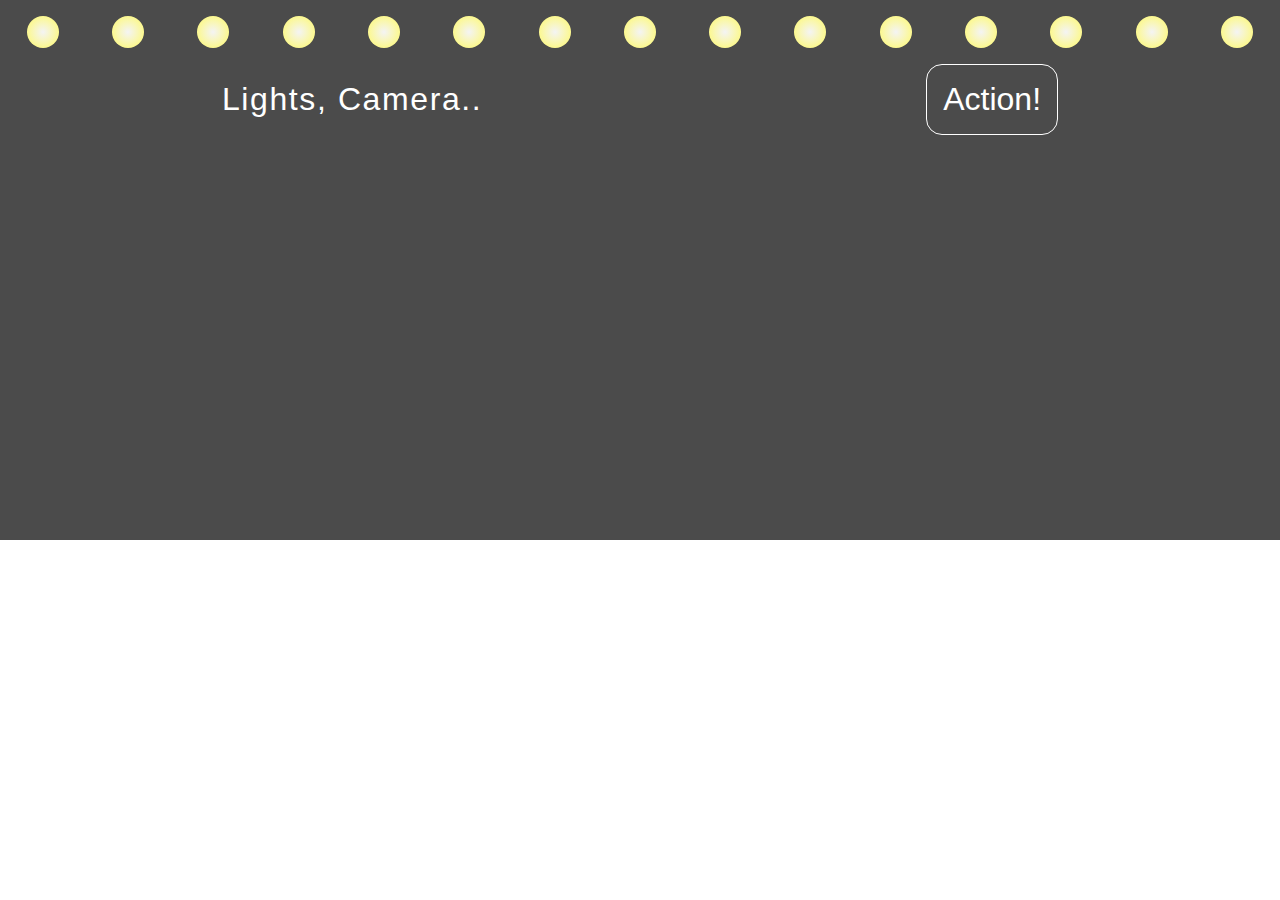
<file: lights/index.html>
<!DOCTYPE html>
<html lang="en">
<head>
  <meta charset="UTF-8">
  <meta name="viewport" content="width=device-width, initial-scale=1.0">
  <meta http-equiv="X-UA-Compatible" content="ie=edge">
  <link rel="stylesheet" href="style.css">
  <title>Lights</title>
</head>
<body>
  <div class="box">
		<div class="lightBox">
			<ul class="lightRow">
				<li><div class="circle lightO"></div></li>
				<li><div class="circle light1"></div></li>
				<li><div class="circle light2"></div></li>
				<li><div class="circle lightO"></div></li>
				<li><div class="circle light1"></div></li>
				<li><div class="circle light2"></div></li>
				<li><div class="circle lightO"></div></li>
				<li><div class="circle light1"></div></li>
				<li><div class="circle light2"></div></li>
				<li><div class="circle lightO"></div></li>
				<li><div class="circle light1"></div></li>
				<li><div class="circle light2"></div></li>
				<li><div class="circle lightO"></div></li>
				<li><div class="circle light1"></div></li>
				<li><div class="circle light2"></div></li>
			

			

				<!-- <li><div class="circle"></div></li>
				<li><div class="circle"></div></li>
				<li><div class="circle"></div></li>
				<li><div class="circle"></div></li>
				<li><div class="circle"></div></li>
				<li><div class="circle"></div></li>
				<li><div class="circle"></div></li>
				<li><div class="circle"></div></li>
				<li><div class="circle"></div></li>
				<li><div class="circle"></div></li>
				<li><div class="circle"></div></li>
				<li><div class="circle"></div></li>
				<li><div class="circle"></div></li>
				<li><div class="circle"></div></li>
				<li><div class="circle"></div></li>
				<li><div class="circle"></div></li>
				<li><div class="circle"></div></li>
				<li><div class="circle"></div></li>
				<li><div class="circle"></div></li>
			</ul> -->
		</div>
		<div class="header">
			<h1>Lights, Camera..</h1>
			<span class="lightButton">Action!</span>
		</div>
  </div>
    

	<script type="text/javascript" src="script.js"></script>
</body>
</html>
</file>
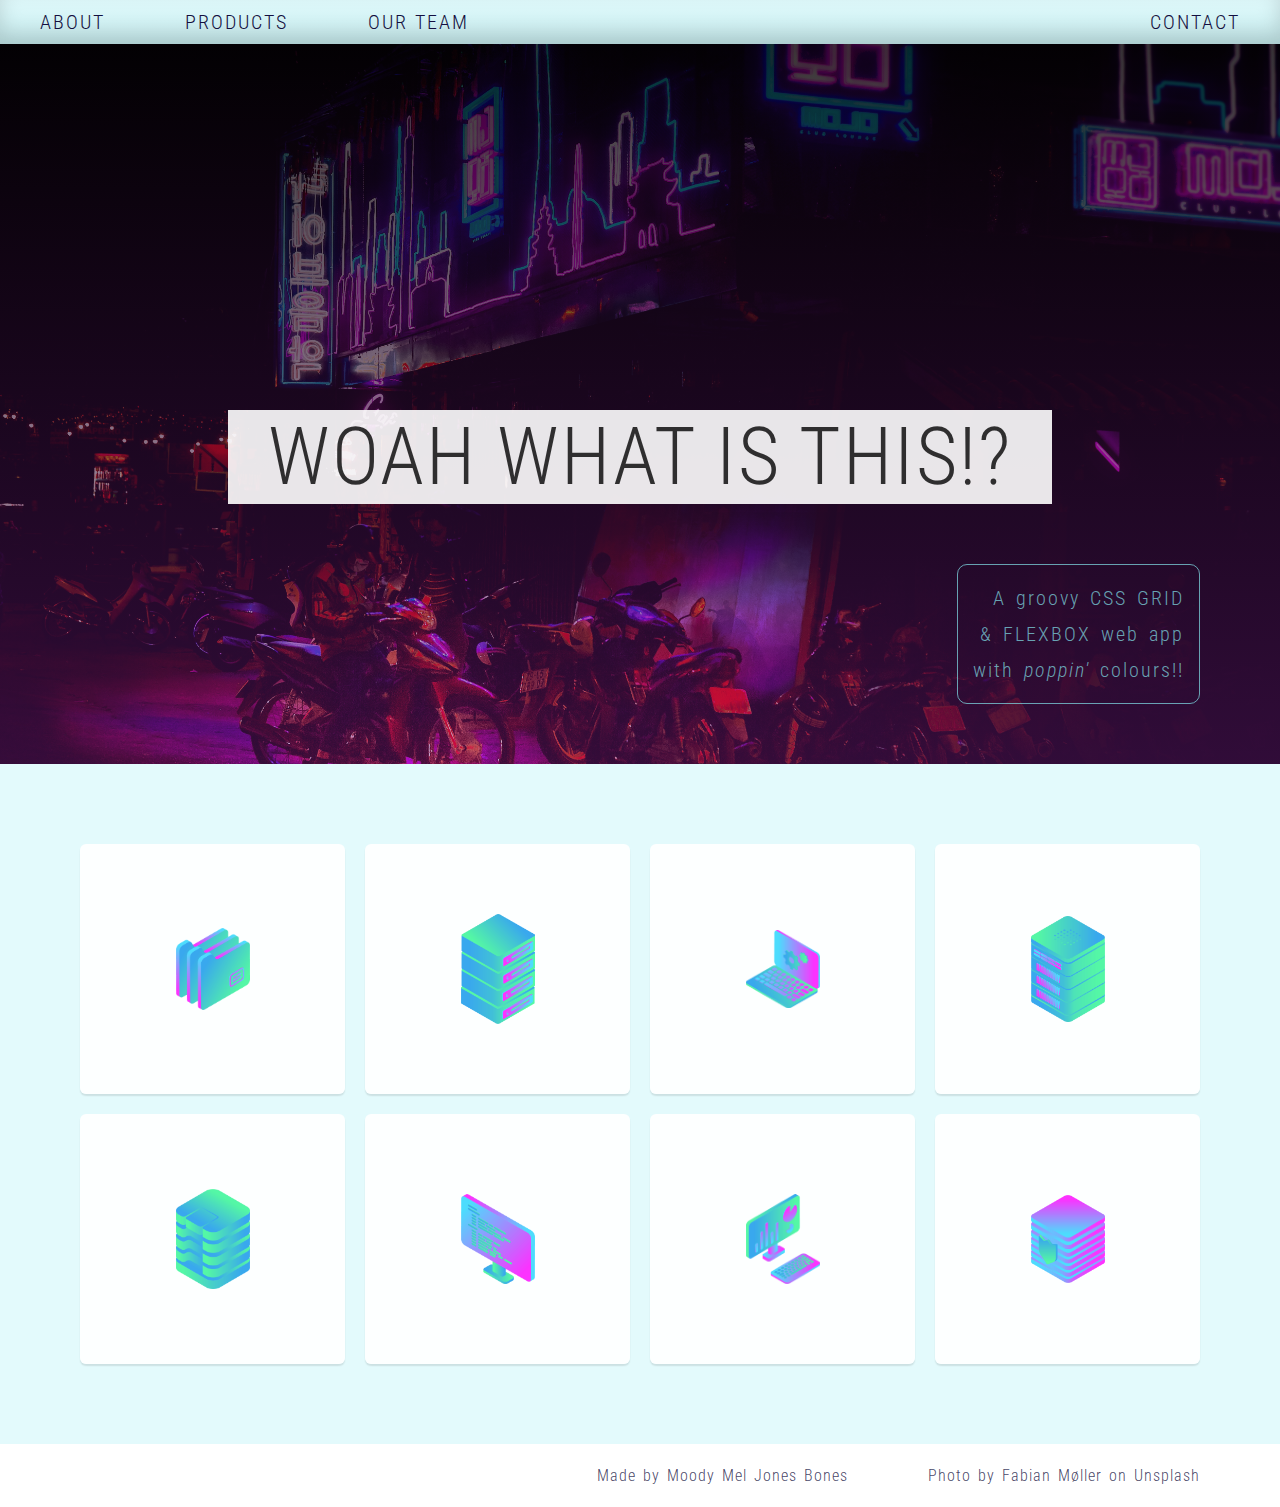
<file: woah css grid flex/index.html>
<!DOCTYPE html>
<html>
<head>
  <meta charset="utf-8">
  <meta http-equiv="X-UA-Compatible" content="IE=edge">  
  <meta name="viewport" content="width=device-width, initial-scale=1">
  <link rel="stylesheet" type="text/css" href="./style.css">
  <link rel="stylesheet" type="text/css" href="./queries.css">
  <link href="https://fonts.googleapis.com/css?family=Montserrat:300,400,600|Roboto+Condensed:300,400,700" rel="stylesheet">
  <title>Woah Web App</title>
</head>
  <body>
  <div class="container">
    <div class="zone yellow main-nav">
      <div><a href="#">About</a></div>
      <div><a href="#">Products</a></div>
      <div><a href="#">Our Team</a></div>
      <div><a href="#">Contact</a></div>
    </div>
    <div class="zone red header">
        <h1>Woah what is this!?</h1>
        <p class="subhead">A groovy CSS GRID <br>& FLEXBOX web app <br> with <em>poppin'</em> colours!!</p>
    </div>
    <div class="zone content">
      <div class="cell"><img src="files_2.png" alt="Files"></div>
      <div class="cell"><img src="server_2_2.png" alt="Server"></div>
      <div class="cell"><img src="monitor_settings_2.png" alt="Monitor Settings"></div>
      <div class="cell"><img src="server_3.png" alt="Server"></div>
      <div class="cell"><img src="data_storage_2_2.png" alt="Data Storage"></div>
      <div class="cell"><img src="monitor_coding_2.png" alt="Monitor Coding"></div>
      <div class="cell"><img src="desktop_analytics_2.png" alt="Desktop Analytics"></div>
      <div class="cell"><img src="server_safe_2.png" alt="Server Safe"></div>
    </div>
    <div class="zone footer">
      <p class="page-author">Made by Moody Mel Jones Bones</p>
      <p class="photo-author">Photo by Fabian M&oslash;ller on Unsplash</p>
    </div>
  </div>
</body>
</html>
</file>
<file: lights/style.css>
/* 
https://flatuicolors.com/palette/es
background swan white #f7f1e3
yellow - sliced butternut #ffda79
light orange - Alameda Ochre #cc8e35
dar orange - Chilean Fire #cd6133
flurorescent red #ff5252
blue - summer sky #34ace0

*/




*{
	margin: 0;
	padding: 0;
	font-family: 'Segoe UI', Tahoma, Geneva, Verdana, sans-serif;
}

body {
	/* --toggle: 0; */
	--playState: 'paused';
}

.box {
	background: #4b4b4b;
	height: 60vh;
}

.lightRow {
	display: flex;
	flex-flow: row nowrap;
	justify-content: space-around;
}

li {
	list-style: none;
	padding: 1rem;
	margin: auto;
}

.circle {
	height: 2rem;
	width: 2rem;
	/* background-image: radial-gradient(#ff5252 0%, #ff793f 100%, #ffda79 95%); */
	background: radial-gradient(ellipse at center, rgb(244, 244, 244) 0%, #fffa65);
	border-radius: 50%;
}

.lightO {
	animation-name: stretch;
	/* animation-duration: calc(var(--toggle) * .5s); */
	animation-duration: .5s;
  animation-timing-function: ease-out; 
  animation-delay: 0s;
  animation-direction: alternate;
  animation-iteration-count: infinite;
  animation-fill-mode: none;
  animation-play-state: var(--playState); 
}

.light1{
	animation: 
	stretch
	/* calc(var(--toggle) * .5s) */
	.5s
	ease-out
	.25s
	alternate
	infinite
	none
	var(--playState);
}

.light2 {
	animation: 
	stretch
	/* calc(var(--toggle) * .5s) */
	.5s
	ease-out
	.5s
	alternate
	infinite
	none
	var(--playState);
}


@keyframes stretch {
  0% {
    box-shadow: transparent;
  }
  100% {
    box-shadow: inset 0 0 5px 5px #fffa65, 0 0 10px 2px #fff;;
  }
}

.header {
	display: flex;
	flex-flow: row nowrap;
	justify-content: center;
	align-items: center;
	color: #fff;
}

h1 {
	margin: auto;
	font-weight: 400;
	letter-spacing: .1rem;
}
.lightButton {
	margin: auto;
	padding: 1rem;
	font-size: 2rem;
	border-radius: 1rem;
	background: transparent;
	color: #fff;
	border: .1rem #fff solid;
	cursor: pointer;
	-webkit-transition-duration: 0.4s; /* Safari */
  transition-duration: 0.4s;
}

.lightButton:hover {
	background: rgba(255, 250, 101, 0.20);
}
</file>
<file: woah css grid flex/style.css>
html, body {
    background-color: #ffffff;
    margin: auto 0;
    font-size: 20px;
    color: #dff9fb;
    /* font-family: 'Lucida Sans', 'Lucida Sans Regular', 'Lucida Grande', 'Lucida Sans Unicode', Geneva, Verdana, sans-serif */
    font-family: 'Roboto Condensed', sans-serif;
}

.container {
    height: 100%;
    display: grid;
    grid-template-columns: 1fr 1fr 1fr 1fr;
    grid-template-rows: auto 80vh auto 7vh;
}

.main-nav {
    grid-column: span 4;
    display: flex;
}

.main-nav > div {
    padding: .5rem 2rem;
}

.main-nav a:link,
.main-nav a:visited {
    color: #130f40;
    font-weight: 300;
    text-decoration: none;
    text-transform: uppercase;
    font-size: 1em;
    letter-spacing: 2px;
    padding-bottom: .5em;
}

.main-nav a:hover,
.main-nav a:active {
    font-weight: 400;
}


.main-nav :last-child {
    margin-left: auto;
}

.header {
    grid-column: span 4;
    display: flex;
    flex-direction: column;
    justify-content: flex-end;
    align-items: center;
    padding: 0 4rem;
}

.header h1 {
    font-size: 4rem;
    font-weight: 300;
    letter-spacing: 2px;
    margin: 0;
    padding: 0;
    text-transform: uppercase;
    /* color: rgba(199, 236, 238,.8); */
    color: rgba(0, 0, 0, .8);
    background: rgba(255, 255, 255, 0.9);
    padding: 0 .5em;
}


.subhead {
    font-size: 1em;
    font-weight: 300;
    letter-spacing: 2px;
    word-spacing: 3px;
    align-self: flex-end;
    text-align: right;
    line-height: 1.8rem;
    margin: 3rem 0;
    color: rgba(126, 213, 223, 0.75);
    border: 1px solid rgba(126, 214, 223,.75); 
    border-radius: .5em;
    padding: .75em;
}

.content {
    padding: 4rem;
    grid-column: span 4;
    display: grid;
    grid-gap: 1rem;
    grid-template-columns: repeat(auto-fill, minmax(250px, 1fr));
    grid-auto-rows: 250px;
    background: #dff9fbdc;

}
.content .cell {
    /* background-color: rgba(126, 213, 223, 0.5); */
    /* background-color: #130f40; */
    background: rgba(255, 255, 255, 0.9);
    border-radius:6px;
}

.cell {
    padding: 2rem;
    display: flex;
    justify-content: center;
    align-items: center;
    box-shadow: 0 2px 1.5px 0 rgba(0,0,0, 0.1);

}
.content img {
    width: 40%;
    opacity: 0.8;
    transition: width 0.5s, opacity 0.5s;
}

.content img:hover {
    width: 50%;
    opacity: 1;
}

.footer {
    grid-column: span 4;
    display: flex;
    justify-content: flex-end;    
    align-items: center;
    background: rgba(255, 255, 255, 0.9);
}

.footer > p {
    color: rgba(19, 15, 64, 0.8);
    font-size: .8em;
    padding-right: 4rem;
    letter-spacing: 1px;
    word-spacing: 2px;
    /* color: rgba(223, 249, 251, 0.8); */
    font-weight: 300;
}


.zone {
    /* color:#FFF;
    font-size:2em; */
    /* border-radius:4px; */
    /* border:1px solid #bbb; */
    transition: all 0.3s linear;
}

.zone:hover {
    -webkit-box-shadow:rgba(0,0,0,0.8) 0px 5px 15px, inset rgba(0,0,0,0.15) 0px -10px 20px;
    -moz-box-shadow:rgba(0,0,0,0.8) 0px 5px 15px, inset rgba(0,0,0,0.15) 0px -10px 20px;
    -o-box-shadow:rgba(0,0,0,0.8) 0px 5px 15px, inset rgba(0,0,0,0.15) 0px -10px 20px;
    box-shadow:rgba(0,0,0,0.8) 0px 5px 15px, inset rgba(0,0,0,0.15) 0px -10px 20px;
}

/*https://paulund.co.uk/how-to-create-shiny-css-buttons*/
/***********************************************************************
 *  Green Background
 **********************************************************************/
.green{
    background: #130f40; /* Old browsers */
    background: -moz-linear-gradient(top, #130f40 0%, #30336b 100%); /* FF3.6+ */
    background: -webkit-gradient(linear, left top, left bottom, color-stop(0%,#130f40), color-stop(100%,#30336b)); /* Chrome,Safari4+ */
    background: -webkit-linear-gradient(top, #130f40 0%,#30336b 100%); /* Chrome10+,Safari5.1+ */
    background: -o-linear-gradient(top, #130f40 0%,#30336b 100%); /* Opera 11.10+ */
    background: -ms-linear-gradient(top, #130f40 0%,#30336b 100%); /* IE10+ */
    background: linear-gradient(top, #130f40 0%,#30336b 100%); /* W3C */
}

/***********************************************************************
 *  Red Background
 **********************************************************************/
.red{
    background: #e056fd; /* Old browsers */
    background: -moz-linear-gradient(top, #e056fd 0%, #be2edd 100%); /* FF3.6+ */
    background: -webkit-gradient(linear, left top, left bottom, color-stop(0%,#be2edd), color-stop(100%,#c7ecee)); /* Chrome,Safari4+ */
    background: -webkit-linear-gradient(top, #e056fd 0%,#be2edd 100%); /* Chrome10+,Safari5.1+ */
    background: -o-linear-gradient(top, #e056fd 0%,#be2edd 100%); /* Opera 11.10+ */
    background: -ms-linear-gradient(top, #e056fd 0%,#be2edd 100%); /* IE10+ */
    background: linear-gradient(rgba(0, 0, 0, 0.8) 0%, rgba(190, 46, 221, .3    )), url(fabian-moller-1436354-unsplash.jpg);
    /* background: url(fabian-moller-1436354-unsplash.jpg); */
    background-size: cover;
    background-position: center;
    background-attachment: fixed;
}



/***********************************************************************
 *  Yellow Background
 **********************************************************************/
.yellow{
    background: #dff9fb; /* Old browsers */
    background: -moz-linear-gradient(top, #dff9fb 0%, #c7ecee 100%); /* FF3.6+ */
    background: -webkit-gradient(linear, left top, left bottom, color-stop(0%,#dff9fb), color-stop(100%,#c7ecee)); /* Chrome,Safari4+ */
    background: -webkit-linear-gradient(top, #dff9fb 0%,#c7ecee 100%); /* Chrome10+,Safari5.1+ */
    background: -o-linear-gradient(top, #dff9fb 0%,#c7ecee 100%); /* Opera 11.10+ */
    background: -ms-linear-gradient(top, #dff9fb 0%,#c7ecee 100%); /* IE10+ */
    background: linear-gradient(top, #dff9fb 0%,#c7ecee 100%); /* W3C */
}

/***********************************************************************
 *  Blue Background
 **********************************************************************/
.blue{
    background: #686de0; /* Old browsers */
    background: -moz-linear-gradient(top, #686de0 0%, #4834d4 44%, #30336b 100%); /* FF3.6+ */
    background: -webkit-gradient(linear, left top, left bottom, color-stop(0%,#686de0), color-stop(44%,#4834d4), color-stop(100%,#30336b)); /* Chrome,Safari4+ */
    background: -webkit-linear-gradient(top, #686de0 0%,#4834d4 44%,#30336b 100%); /* Chrome10+,Safari5.1+ */
    background: -o-linear-gradient(top, #686de0 0%,#4834d4 44%,#30336b 100%); /* Opera 11.10+ */
    background: -ms-linear-gradient(top, #686de0 0%,#4834d4 44%,#30336b 100%); /* IE10+ */
    background: linear-gradient(top, #686de0 0%,#4834d4 44%,#30336b 100%); /* W3C */
}
</file>
<file: woah css grid flex/queries.css>
@media only screen and (max-width: 1080px) {
    .header {
      font-size: 16px;
    }
  }

@media only screen and (max-width: 690px) {
  .header, .main-nav, .footer {
      font-size: 12px;
    }
    .main-nav div,
    .footer p {
        padding: .5rem 1rem;    
    }
  }
</file>
